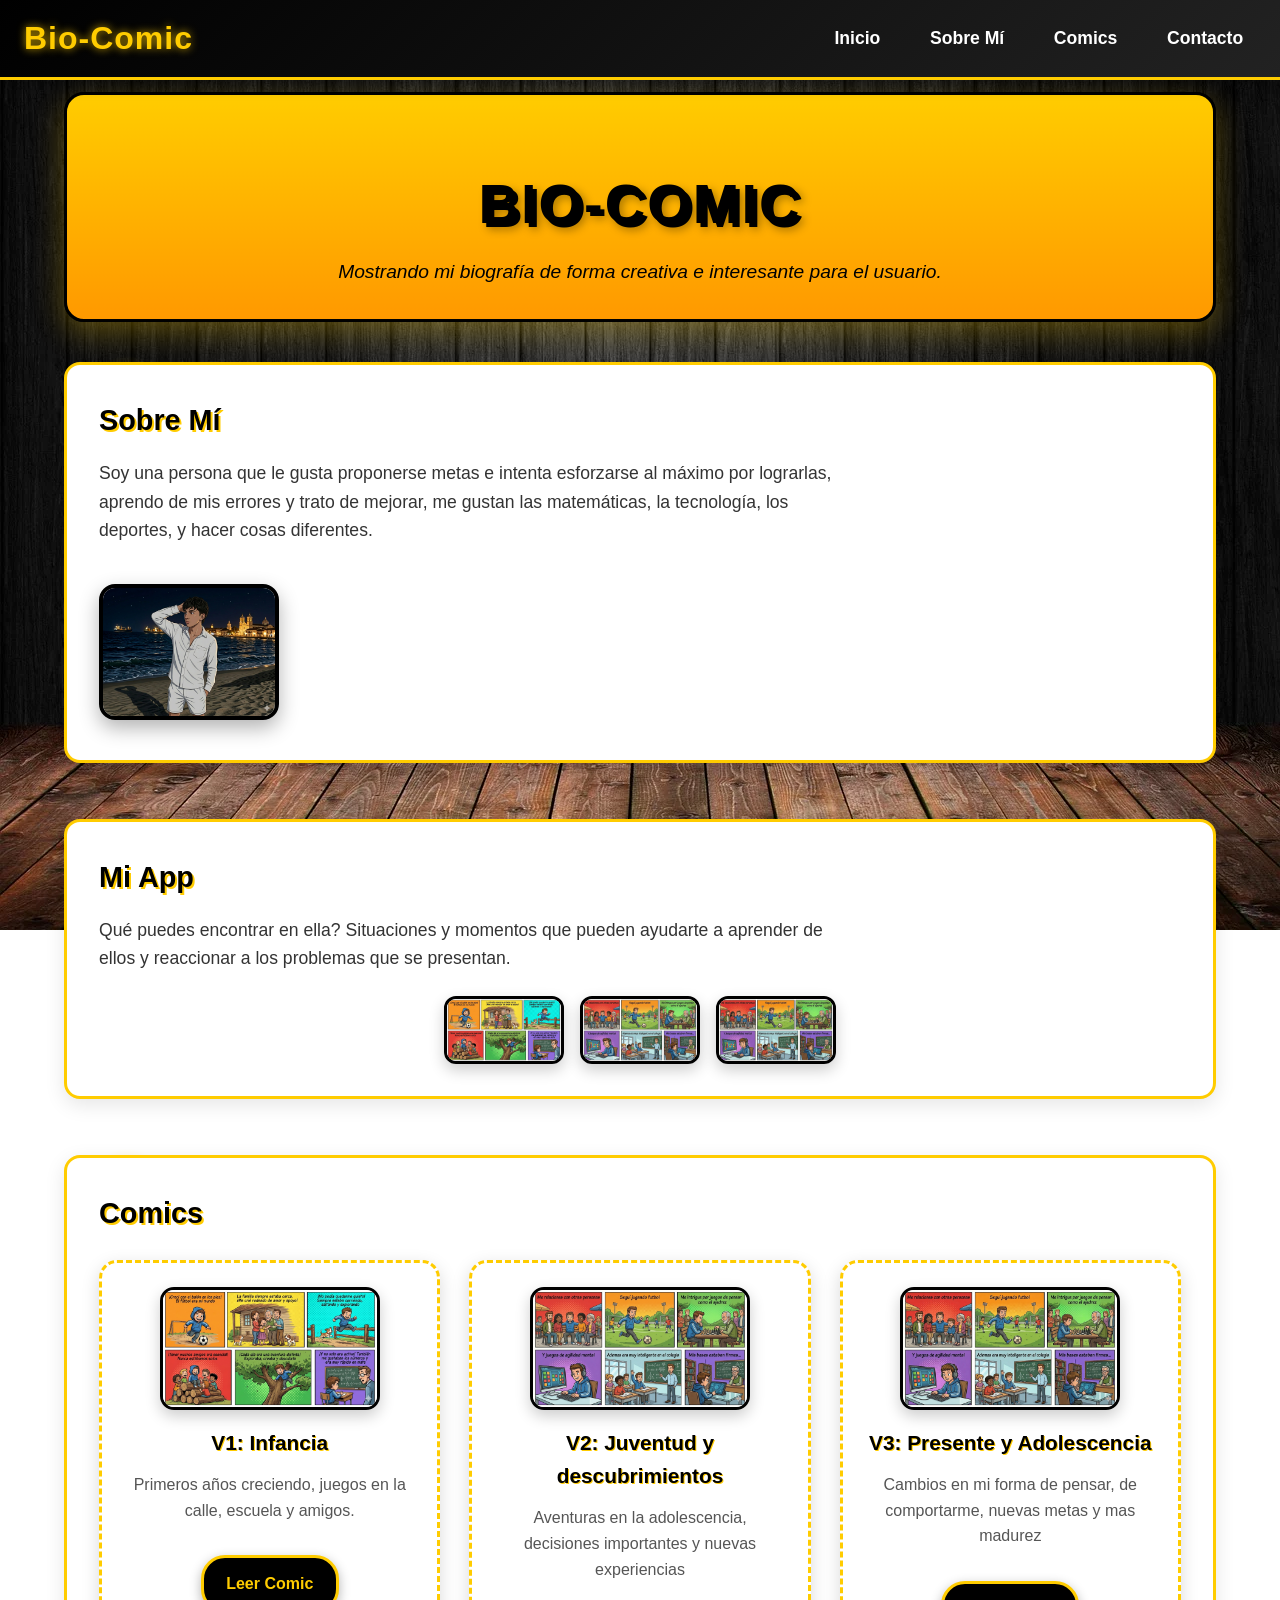
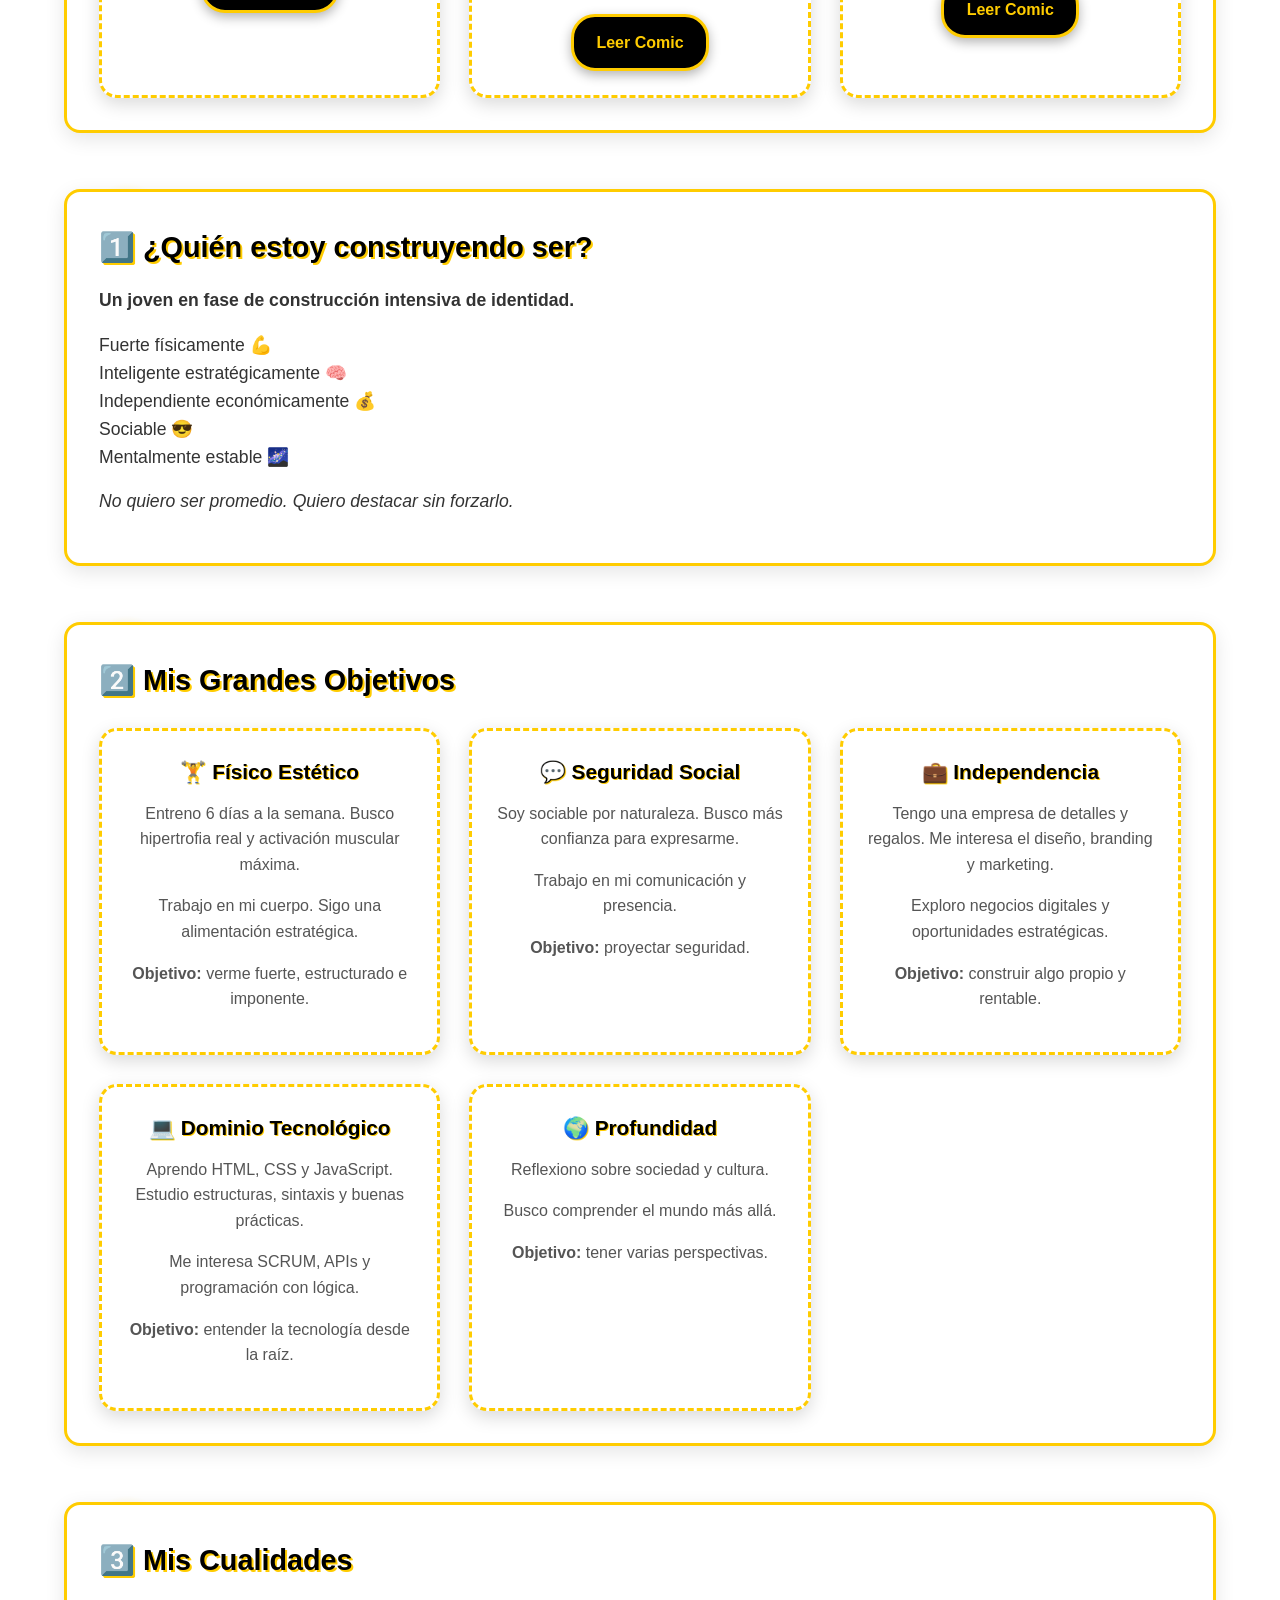
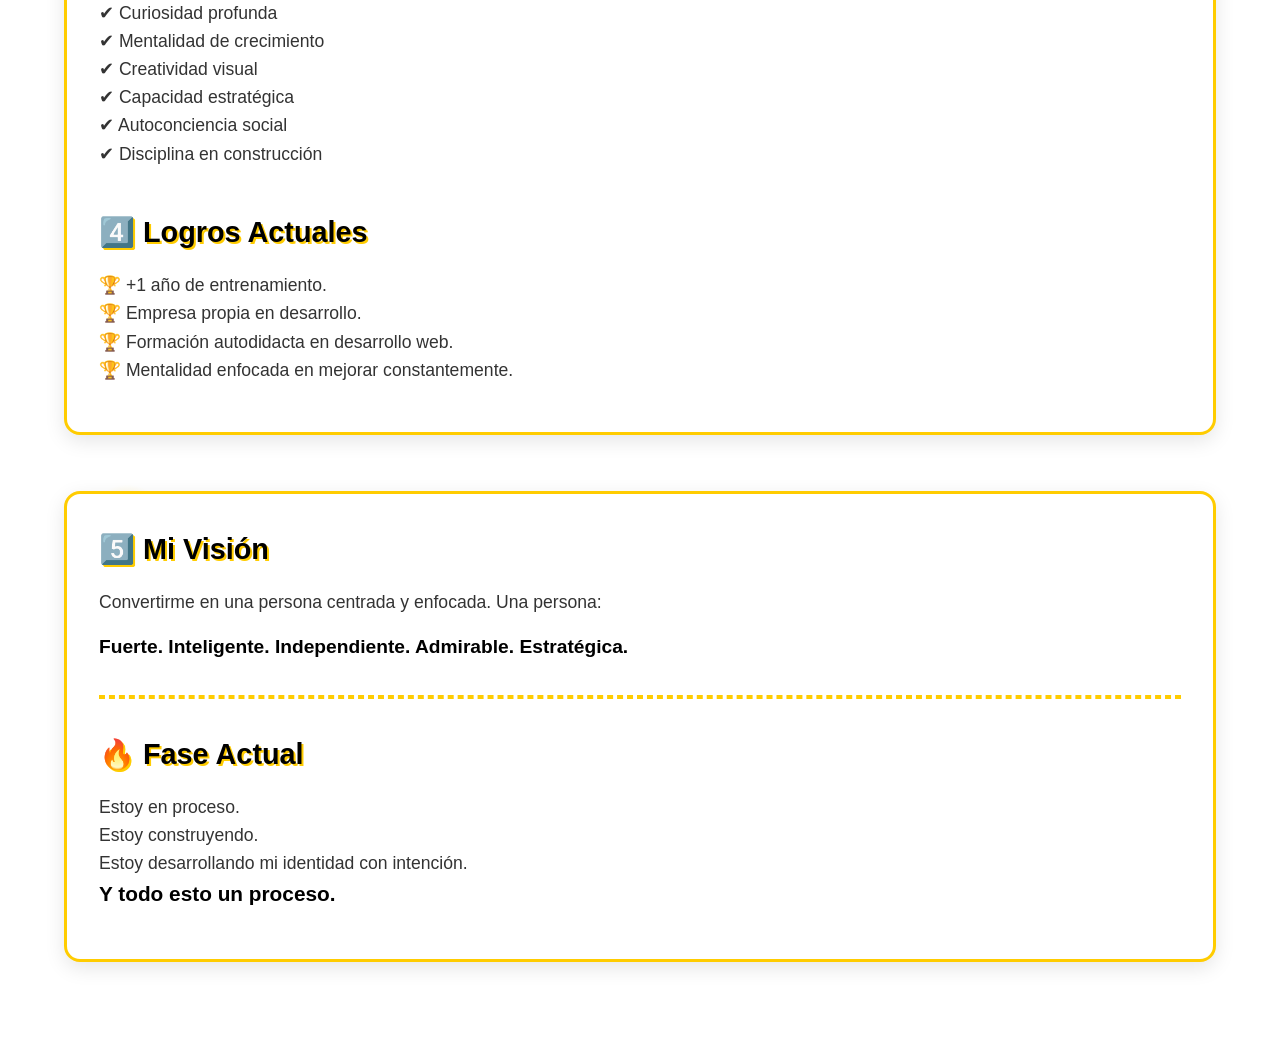
<file: index.html>
<!DOCTYPE html>
<html lang="es">
<head>
  <meta charset="UTF-8" />
  <title>Bio-Comic - Santi</title>
  <meta name="viewport" content="width=device-width, initial-scale=1.0" />
  <link rel="stylesheet" href="CSS/style.css"/>
</head>
<body>

  <!-- Header fijo (navegación) -->
  <header class="fixed-header">
    <nav class="navbar">
      <a href="#hero" class="brand">Bio-Comic</a>
      <ul class="menu">
        <li><a href="#hero">Inicio</a></li>
        <li><a href="#sobre-mi">Sobre Mí</a></li>
        <li><a href="#comics">Comics</a></li>
        <li><a href="#contacto">Contacto</a></li>
      </ul>
    </nav>
  </header>

  <!-- Contenido principal -->
  <main>

    <!-- Hero: título y subtítulo -->
    <section class="hero" id="hero">
      <h1 class="title">Bio-Comic</h1>
      <p class="subtitle">
        Mostrando mi biografía de forma creativa e interesante para el usuario.
      </p>
    </section>

    <!-- Sección Sobre Mí -->
    <section id="sobre-mi" class="section">
      <h2>Sobre Mí</h2>
      <p>
        Soy una persona que le gusta proponerse metas e intenta esforzarse al máximo por lograrlas, aprendo de mis errores y trato de mejorar, me gustan las matemáticas, la tecnología, los deportes, y hacer cosas diferentes.
      </p>
      <img src="Imagenes/4.png" alt="Santi en estilo cómic" class="avatar" />
    </section>

    <!-- Sección Mi App -->
    <section id="mi-app" class="section">
      <h2>Mi App</h2>
      <p>
        Qué puedes encontrar en ella? Situaciones y momentos que pueden ayudarte a aprender de ellos y reaccionar a los problemas que se presentan.
      </p>
      <div class="teaser-panel">
        <img src="Imagenes/1.png" alt="Panel de cómic" class="panel-teaser" />
        <img src="Imagenes/2.png" alt="Panel de cómic" class="panel-teaser" />
        <img src="Imagenes/3.png" alt="Panel de cómic" class="panel-teaser" />
      </div>
    </section>

    <!-- Sección Comics -->
    <section id="comics" class="section">
      <h2>Comics</h2>
      <div class="comic-grid">

        <!-- Tarjeta V1 -->
        <article class="comic-card">
          <img src="Imagenes/1.png" alt="V1: Infancia en Bucaramanga" class="comic-cover" />
          <h3>V1: Infancia</h3>
          <p>
            Primeros años creciendo, juegos en la calle, escuela y amigos.
          </p>
          <a href="HTML/comic-v1.html" class="btn">Leer Comic</a>
        </article>

        <!-- Tarjeta V2 -->
        <article class="comic-card">
          <img src="Imagenes/2.png" alt="V2: Juventud y descubrimientos" class="comic-cover" />
          <h3>V2: Juventud y descubrimientos</h3>
          <p>
            Aventuras en la adolescencia, decisiones importantes y nuevas experiencias
          </p>
          <a href="HTML/comic-v2.html" class="btn">Leer Comic</a>
        </article>

        <article class="comic-card">
          <img src="Imagenes/3.png" alt="V2: Juventud y descubrimientos" class="comic-cover" />
          <h3>V3: Presente y Adolescencia</h3>
          <p>
            Cambios en mi forma de pensar, de comportarme, nuevas metas y mas madurez
          </p>
          <a href="HTML/comic-v3.html" class="btn">Leer Comic</a>
        </article>
    </section>
    
        <!-- Sección 1: Quién soy -->
    <section id="quien-estoy-construyendo" class="section">
    <h2>1️⃣ ¿Quién estoy construyendo ser?</h2>
    <p><strong>Un joven en fase de construcción intensiva de identidad.</strong></p>
    <p>
        Fuerte físicamente 💪<br>
        Inteligente estratégicamente 🧠<br>
        Independiente económicamente 💰<br>
        Sociable 😎<br>
        Mentalmente estable 🌌
    </p>
    <p><em>No quiero ser promedio. Quiero destacar sin forzarlo.</em></p>
    </section>

    <!-- Sección 2: Mis Objetivos -->
    <section id="mis-objetivos" class="section">
    <h2>2️⃣ Mis Grandes Objetivos</h2>
    <div class="comic-grid">
        <article class="comic-card">
        <h3>🏋️ Físico Estético</h3>
        <p>Entreno 6 días a la semana. Busco hipertrofia real y activación muscular máxima.</p>
        <p>Trabajo en mi cuerpo. Sigo una alimentación estratégica.</p>
        <p><strong>Objetivo:</strong> verme fuerte, estructurado e imponente.</p>
        </article>
        
        <article class="comic-card">
        <h3>💬 Seguridad Social</h3>
        <p>Soy sociable por naturaleza. Busco más confianza para expresarme.</p>
        <p>Trabajo en mi comunicación y presencia.</p>
        <p><strong>Objetivo:</strong> proyectar seguridad.</p>
        </article>
        
        <article class="comic-card">
        <h3>💼 Independencia</h3>
        <p>Tengo una empresa de detalles y regalos. Me interesa el diseño, branding y marketing.</p>
        <p>Exploro negocios digitales y oportunidades estratégicas.</p>
        <p><strong>Objetivo:</strong> construir algo propio y rentable.</p>
        </article>
        
        <article class="comic-card">
        <h3>💻 Dominio Tecnológico</h3>
        <p>Aprendo HTML, CSS y JavaScript. Estudio estructuras, sintaxis y buenas prácticas.</p>
        <p>Me interesa SCRUM, APIs y programación con lógica.</p>
        <p><strong>Objetivo:</strong> entender la tecnología desde la raíz.</p>
        </article>
        
        <article class="comic-card">
        <h3>🌍 Profundidad</h3>
        <p>Reflexiono sobre sociedad y cultura.</p>
        <p>Busco comprender el mundo más allá.</p>
        <p><strong>Objetivo:</strong> tener varias perspectivas.</p>
        </article>
    </div>
    </section>

    <!-- Sección 3 y 4: Cualidades y Logros -->
    <section id="cualidades-logros" class="section">
    <h2>3️⃣ Mis Cualidades</h2>
    <p>
        ✔ Curiosidad profunda <br>
        ✔ Mentalidad de crecimiento <br>
        ✔ Creatividad visual <br>
        ✔ Capacidad estratégica <br>
        ✔ Autoconciencia social <br>
        ✔ Disciplina en construcción
    </p>
    
    <br>

    <h2>4️⃣ Logros Actuales</h2>
    <p>
        🏆 +1 año de entrenamiento.<br>
        🏆 Empresa propia en desarrollo.<br>
        🏆 Formación autodidacta en desarrollo web.<br>
        🏆 Mentalidad enfocada en mejorar constantemente.
    </p>
    </section>

    <!-- Sección 5: Visión y Fase Actual -->
    <section id="vision-y-fase" class="section">
    <h2>5️⃣ Mi Visión</h2>
    <p>Convertirme en una persona centrada y enfocada. Una persona:</p>
    <p style="font-weight: bold; font-size: 1.2rem; color: #000;">
        Fuerte. Inteligente. Independiente. Admirable. Estratégica.
    </p>
    
    <hr style="border: 2px dashed #ffcc00; margin: 2rem 0;">

    <h2>🔥 Fase Actual</h2>
    <p>
        Estoy en proceso.<br>
        Estoy construyendo.<br>
        Estoy desarrollando mi identidad con intención.<br>
        <strong style="font-size: 1.3rem; color: #000;">Y todo esto un proceso.</strong>
    </p>
    </section>
</body>
<html>
</file>
<file: CSS/style.css>
* {
      margin: 0;
      padding: 0;
      box-sizing: border-box;
    }
    body {
      font-family: "Comic Sans MS", cursive, sans-serif;
      /* ¡TU IMAGEN COMO BACKGROUND! */
      background-image: url('/Imagenes/Imagen1.webp');
      background-size: cover;
      background-position: center;
      background-attachment: fixed;
      background-repeat: no-repeat;
      color: #333;
      line-height: 1.6;
      padding-top: 60px;
      min-height: 100vh;
    }
    a {
      text-decoration: none;
      color: #0066cc;
    }

    /* ==============================
       HEADER FIJO (MENÚ)
    ============================== */
    header.fixed-header {
      position: fixed;
      top: 0;
      left: 0;
      width: 100%;
      background: linear-gradient(135deg, #000 0%, #222 100%);
      color: white;
      padding: 0.8rem 1.5rem;
      box-shadow: 0 4px 15px rgba(0,0,0,0.3);
      z-index: 1000;
      border-bottom: 3px solid #ffcc00;
    }
    .navbar {
      display: flex;
      justify-content: space-between;
      align-items: center;
    }
    .brand {
      font-size: 2rem;
      font-weight: bold;
      letter-spacing: 1px;
      color: #ffcc00;
      text-shadow: 0 0 8px rgba(255, 204, 0, 0.8);
    }
    .menu {
      list-style: none;
      display: flex;
      gap: 1.5rem;
    }
    .menu a {
      color: white;
      font-size: 1.1rem;
      font-weight: 600;
      padding: 0.4rem 0.8rem;
      border-radius: 20px;
      transition: background 0.3s, transform 0.2s;
    }
    .menu a:hover {
      background: #ffcc00;
      color: #000;
      transform: scale(1.05);
      box-shadow: 0 0 10px rgba(255, 204, 0, 0.6);
    }

    /* ==============================
       SECCIONES PRINCIPALES
    ============================== */
    main {
      max-width: 1200px;
      margin: 0 auto;
      padding: 2rem 1.5rem;
    }
    .section {
      margin-bottom: 3.5rem;
      border-radius: 16px;
      padding: 2rem;
      background: white;
      box-shadow: 0 6px 20px rgba(0,0,0,0.1);
      border: 3px solid #ffcc00;
      position: relative;
    }
    .section::before {
      content: "";
      position: absolute;
      top: -10px;
      left: 20px;
      width: 80px;
      height: 80px;
      background: radial-gradient(circle, #ffcc00 0%, transparent 70%);
      opacity: 0.3;
      border-radius: 50%;
      z-index: -1;
    }
    .section h2 {
      color: #000;
      font-size: 1.8rem;
      margin-bottom: 1rem;
      font-weight: bold;
      text-shadow: 2px 2px 0 #ffcc00;
    }
    .section p {
      margin-bottom: 1rem;
      font-size: 1.1rem;
      max-width: 750px;
    }

    /* Hero: título grande y subtítulo */
    .hero {
      text-align: center;
      padding: 4rem 2rem 2rem;
      background: linear-gradient(180deg, #ffcc00 0%, #ff9900 100%);
      color: #000;
      border-radius: 20px;
      box-shadow: 0 10px 30px rgba(255, 204, 0, 0.3);
      margin-bottom: 2.5rem;
      border: 3px solid #000;
    }
    .hero .title {
      font-size: 3.5rem;
      font-weight: bold;
      text-shadow: 4px 4px 0 #000, 6px 6px 10px rgba(0,0,0,0.4);
      margin-bottom: 0.5rem;
      text-transform: uppercase;
      letter-spacing: 2px;
    }
    .hero .subtitle {
      font-size: 1.2rem;
      font-style: italic;
      max-width: 800px;
      margin: 0 auto;
    }

    /* Avatar / foto cómic */
    .avatar {
      max-width: 180px;
      border-radius: 16px;
      border: 4px solid #000;
      box-shadow: 0 8px 20px rgba(0,0,0,0.3);
      margin-top: 1.5rem;
    }

    /* Sección "Mi App" */
    .teaser-panel {
      display: flex;
      flex-wrap: wrap;
      gap: 1rem;
      margin-top: 1.5rem;
      justify-content: center;
    }
    .panel-teaser {
      width: 120px;
      border-radius: 12px;
      border: 3px solid #000;
      box-shadow: 0 6px 15px rgba(0,0,0,0.2);
    }

    /* Sección "Comics" - tarjetas */
    #comics .section h2 {
      text-align: center;
    }
    .comic-grid {
      display: grid;
      grid-template-columns: repeat(auto-fit, minmax(300px, 1fr));
      gap: 1.8rem;
      margin-top: 1.5rem;
    }
    .comic-card {
      display: flex;
      flex-direction: column;
      align-items: center;
      text-align: center;
      background: white;
      border-radius: 18px;
      padding: 1.5rem;
      transition: transform 0.3s, box-shadow 0.3s;
      box-shadow: 0 6px 18px rgba(0,0,0,0.15);
      border: 3px dashed #ffcc00;
    }
    .comic-card:hover {
      transform: translateY(-6px);
      box-shadow: 0 12px 25px rgba(0,0,0,0.2);
    }
    .comic-cover {
      width: 100%;
      max-width: 220px;
      border-radius: 14px;
      border: 3px solid #000;
      box-shadow: 0 6px 15px rgba(0,0,0,0.2);
      margin-bottom: 1rem;
    }
    .comic-card h3 {
      color: #000;
      font-size: 1.3rem;
      margin-bottom: 0.8rem;
      font-weight: bold;
      text-shadow: 1px 1px 0 #ffcc00;
    }
    .comic-card p {
      font-size: 1rem;
      color: #555;
    }
    .btn {
      margin-top: 1rem;
      padding: 0.8rem 1.4rem;
      background: #000;
      color: #ffcc00;
      font-weight: bold;
      border-radius: 24px;
      border: 3px solid #ffcc00;
      box-shadow: 0 4px 12px rgba(0,0,0,0.3);
      transition: background 0.3s, color 0.3s;
    }
    .btn:hover {
      background: #ffcc00;
      color: #000;
      transform: scale(1.05);
    }

    /* Footer */
    footer.site-footer {
      background: #000;
      color: #ccc;
      text-align: center;
      padding: 1.8rem 1.5rem;
      margin-top: 3rem;
      box-shadow: 0 -4px 15px rgba(0,0,0,0.3);
    }
    .timeline {
      margin-bottom: 1rem;
      font-size: 1.1rem;
      color: #ffcc00;
      font-weight: bold;
    }
    .social-links {
      margin-top: 0.8rem;
    }
    .social-links a {
      color: #ffcc00;
      margin: 0 0.8rem;
      font-weight: bold;
    }
    .social-links a:hover {
      text-decoration: underline;
    }
</file>
